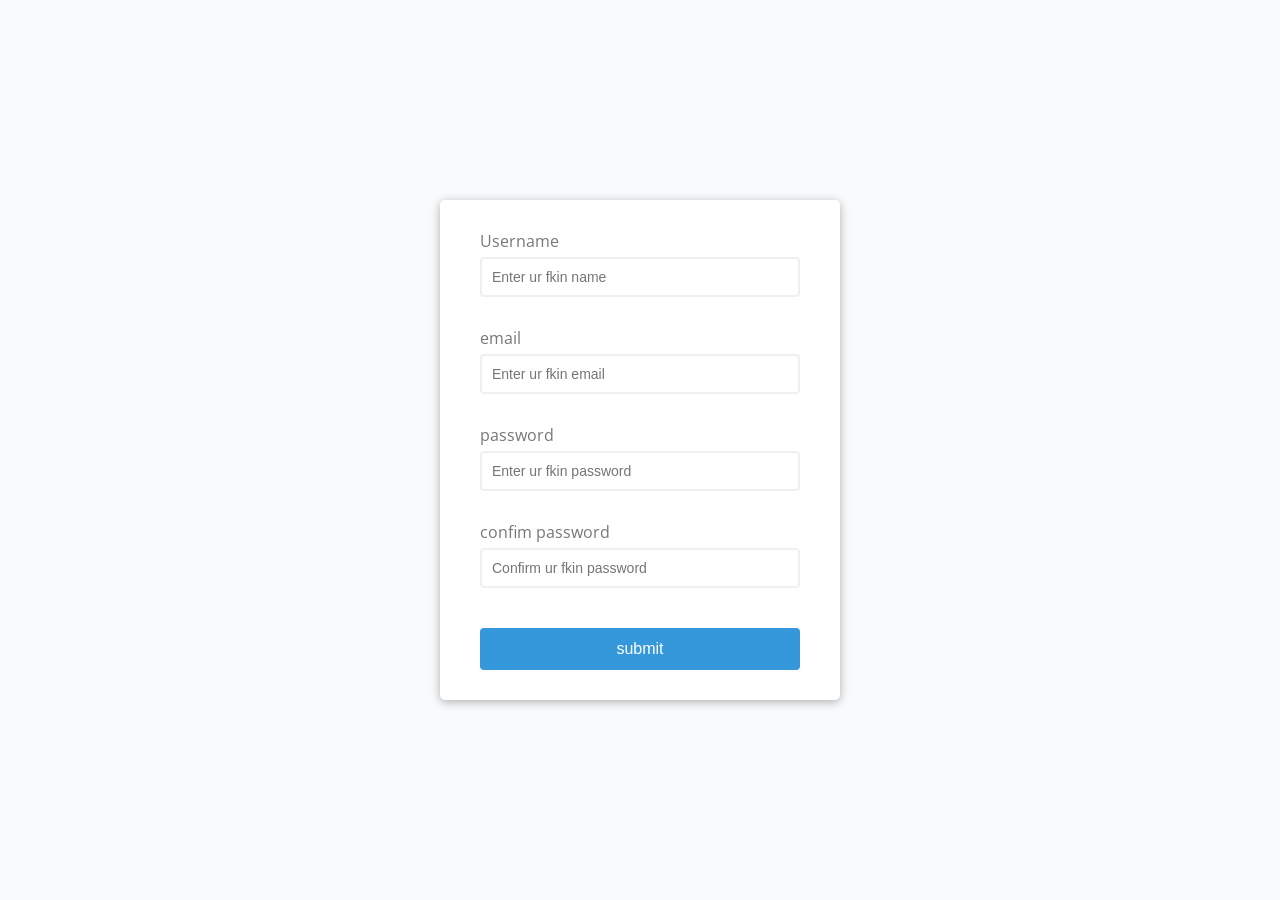
<file:  02_form validator/index.html>
<!DOCTYPE html>
<html lang="en">
  <head>
    <meta charset="UTF-8" />
    <meta name="viewport" content="width=device-width, initial-scale=1.0" />
    <meta http-equiv="X-UA-Compatible" content="ie=edge" />
    <link rel="stylesheet" href="style.css" />
    <title>Form Validator</title>
  </head>
  <body>
    <div class = "container">
        <form id="form" class="form">

            <div class="form-control">
                <label for="username">Username</label>
                <input type="text" id="username" placeholder="Enter ur fkin name"/>
                <small>Error message</small>
            </div>

            <div class="form-control">
                <label for="email">email</label>
                <input type="email" id="email" placeholder="Enter ur fkin email"/>
                <small>Error message</small>
            </div>

            <div class="form-control">
                <label for="password">password</label>
                <input type="password" id="password" placeholder="Enter ur fkin password"/>
                <small>Error message</small>
            </div>

            <div class="form-control">
                <label for="password2">confim password</label>
                <input type="password" id="password2" placeholder="Confirm ur fkin password"/>
                <small>Error message</small>
            </div>

            <button type="submit">submit</button>
            
        </form>

    </div>
     
    <script src="script.js"></script>
  </body>
</html>



<!-- <div class="container">5
      <form id="form" class="form">
        <h2>Register With Us</h2>
        <div class="form-control">
          <label for="username">Username</label>
          <input type="text" id="username" placeholder="Enter username" />
          <small>Error message</small>
        </div>
        <div class="form-control">
          <label for="email">Email</label>
          <input type="text" id="email" placeholder="Enter email" />
          <small>Error message</small>
        </div>
        <div class="form-control">
          <label for="password">Password</label>
          <input type="password" id="password" placeholder="Enter password" />
          <small>Error message</small>
        </div>
        <div class="form-control">
          <label for="password2">Confirm Password</label>
          <input
            type="password"
            id="password2"
            placeholder="Enter password again"
          />
          <small>Error message</small>
        </div>
        <button type="submit">Submit</button>
      </form>
    </div> -->
</file>
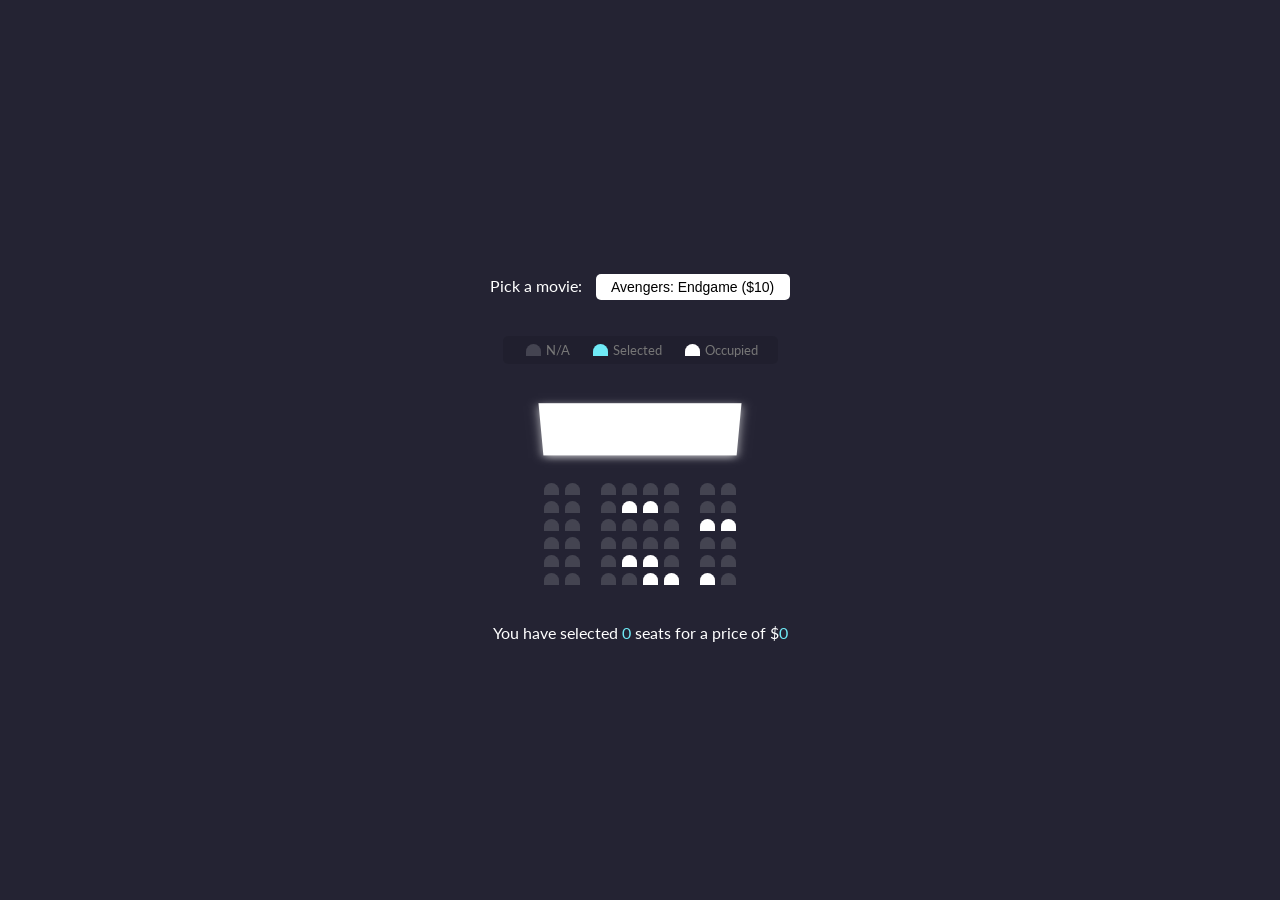
<file:  03_movie_seat_bookin/index.html>
<!DOCTYPE html>
<html lang="en">
  <head>
    <meta charset="UTF-8" />
    <meta name="viewport" content="width=device-width, initial-scale=1.0" />
    <meta http-equiv="X-UA-Compatible" content="ie=edge" />
    <link rel="stylesheet" href="style.css" />
    <title>Movie Seat Booking</title>
  </head>
  <body>
    <div class="movie-container">
      <label>Pick a movie:</label>
      <select id="movie">
        <option value="10">Avengers: Endgame ($10)</option>
        <option value="12">Joker ($12)</option>
        <option value="8">Toy Story 4 ($8)</option>
        <option value="9">The Lion King ($9)</option>
      </select>
    </div>

    <ul class="showcase">
      <li>
        <div class="seat"></div>
        <small>N/A</small>
      </li>
      <li>
        <div class="seat selected"></div>
        <small>Selected</small>
      </li>
      <li>
        <div class="seat occupied"></div>
        <small>Occupied</small>
      </li>
    </ul>

    <div class="container">
      <div class="screen"></div>

      <div class="row">
        <div class="seat"></div>
        <div class="seat"></div>
        <div class="seat"></div>
        <div class="seat"></div>
        <div class="seat"></div>
        <div class="seat"></div>
        <div class="seat"></div>
        <div class="seat"></div>
      </div>
      <div class="row">
        <div class="seat"></div>
        <div class="seat"></div>
        <div class="seat"></div>
        <div class="seat occupied"></div>
        <div class="seat occupied"></div>
        <div class="seat"></div>
        <div class="seat"></div>
        <div class="seat"></div>
      </div>
      <div class="row">
        <div class="seat"></div>
        <div class="seat"></div>
        <div class="seat"></div>
        <div class="seat"></div>
        <div class="seat"></div>
        <div class="seat"></div>
        <div class="seat occupied"></div>
        <div class="seat occupied"></div>
      </div>
      <div class="row">
        <div class="seat"></div>
        <div class="seat"></div>
        <div class="seat"></div>
        <div class="seat"></div>
        <div class="seat"></div>
        <div class="seat"></div>
        <div class="seat"></div>
        <div class="seat"></div>
      </div>
      <div class="row">
        <div class="seat"></div>
        <div class="seat"></div>
        <div class="seat"></div>
        <div class="seat occupied"></div>
        <div class="seat occupied"></div>
        <div class="seat"></div>
        <div class="seat"></div>
        <div class="seat"></div>
      </div>
      <div class="row">
        <div class="seat"></div>
        <div class="seat"></div>
        <div class="seat"></div>
        <div class="seat"></div>
        <div class="seat occupied"></div>
        <div class="seat occupied"></div>
        <div class="seat occupied"></div>
        <div class="seat"></div>
      </div>
    </div>

    <p class="text">
      You have selected <span id="count">0</span> seats for a price of $<span
        id="total"
        >0</span
      >
    </p>

    <script src="script.js"></script>
  </body>
</html>
</file>
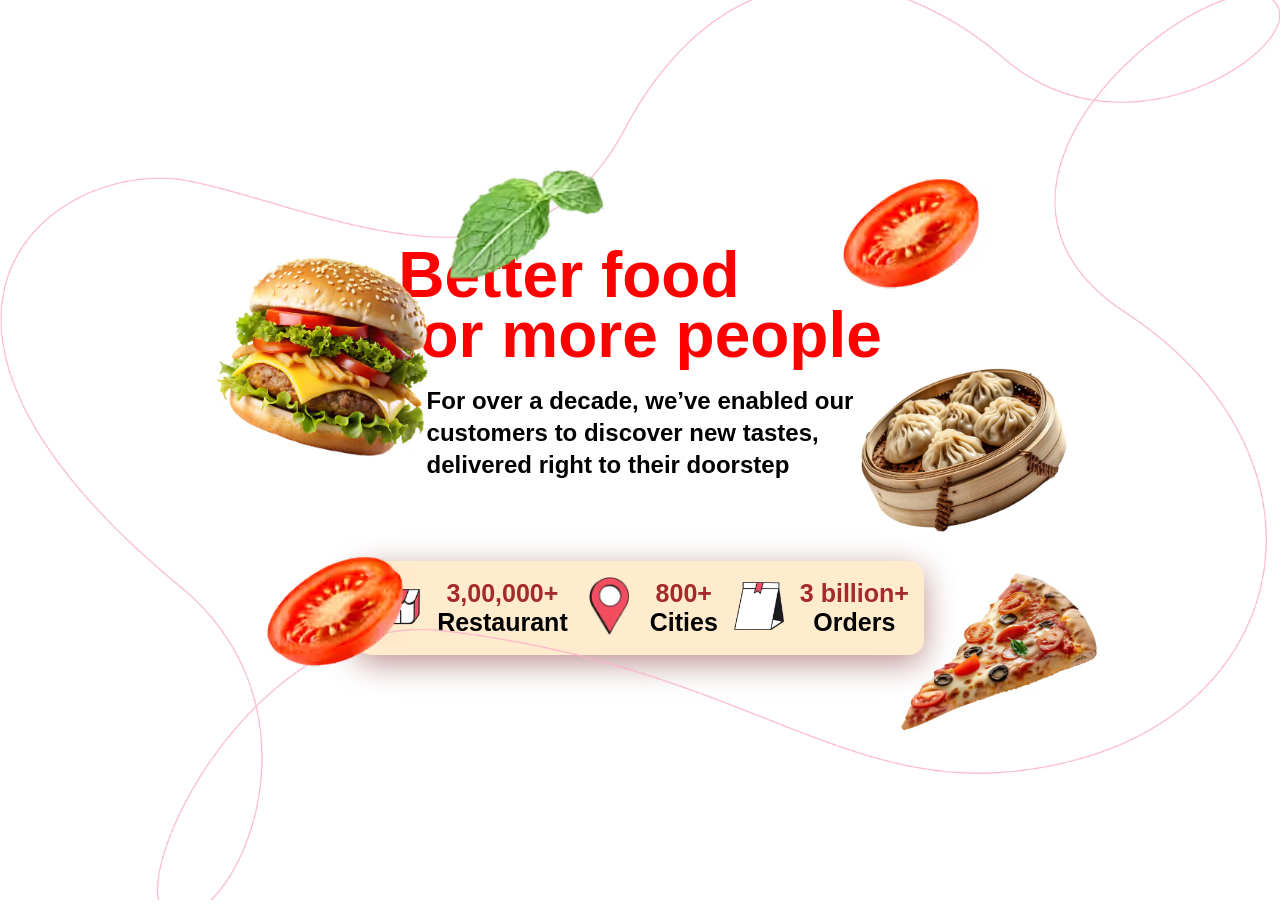
<file: 01_project food banner/index.html>
<!doctype html>
<html lang="en">
  <head>
    <meta charset="UTF-8" />
    <meta name="viewport" content="width=device-width, initial-scale=1.0" />
    <title>FoodBanner</title>
    <link rel="stylesheet" href="style.css" />
  </head>
  <body>
    <main>
      <div class="image_container">
        <img src="./bg.png" alt="bg image" />
      </div>
      <div class="content">
        <img src="./burger.png" alt="burger" class="burger" />
        <img src="./leaf.png" alt="leaf" class="leaf" />
        <img src="./left tomato.png" alt="tomato" class="tomato1" />
        <img src="./momo.png" alt="momo" class="momo" />
        <img src="./pizza .png" alt="pizza" class="pizza" />
        <img src="./right tomato.png" alt="tomato" class="tomato2" />
        <div class="center-content">
          <section class="text-content">
            <h1>
              Better food <br />
              for more people <br />
            </h1>
            <p>
              For over a decade, we’ve enabled our<br /> customers to
              discover new tastes,<br /> delivered right to their doorstep
            </p>
          </section>
          <section class="info-content">
            <div class="info-item">
              <img src="./house.png" alt="restaurent-icon" class="info-icon" />
            </div>
            <div class="info-text">
              <span class="info-number"> 3,00,000+</span>
              <span class="info-lable">Restaurant</span>
            </div>

            <div class="info-item">
              <img src="./pointer.png" alt="location-icon" class="info-icon" />
            </div>
            <div class="info-text">
              <span class="info-number"> 800+</span>
              <span class="info-lable">Cities</span>
            </div>

            <div class="info-item" >
              <img src="./sale.png" alt="sale-icon" class="info-icon"  />
            </div>
            <div class="info-text">
              <span class="info-number">3 billion+</span>
              <span class="info-lable">Orders</span>
            </div>

          </section>
        </div>
      </div>
    </main>
  </body>
</html>
</file>
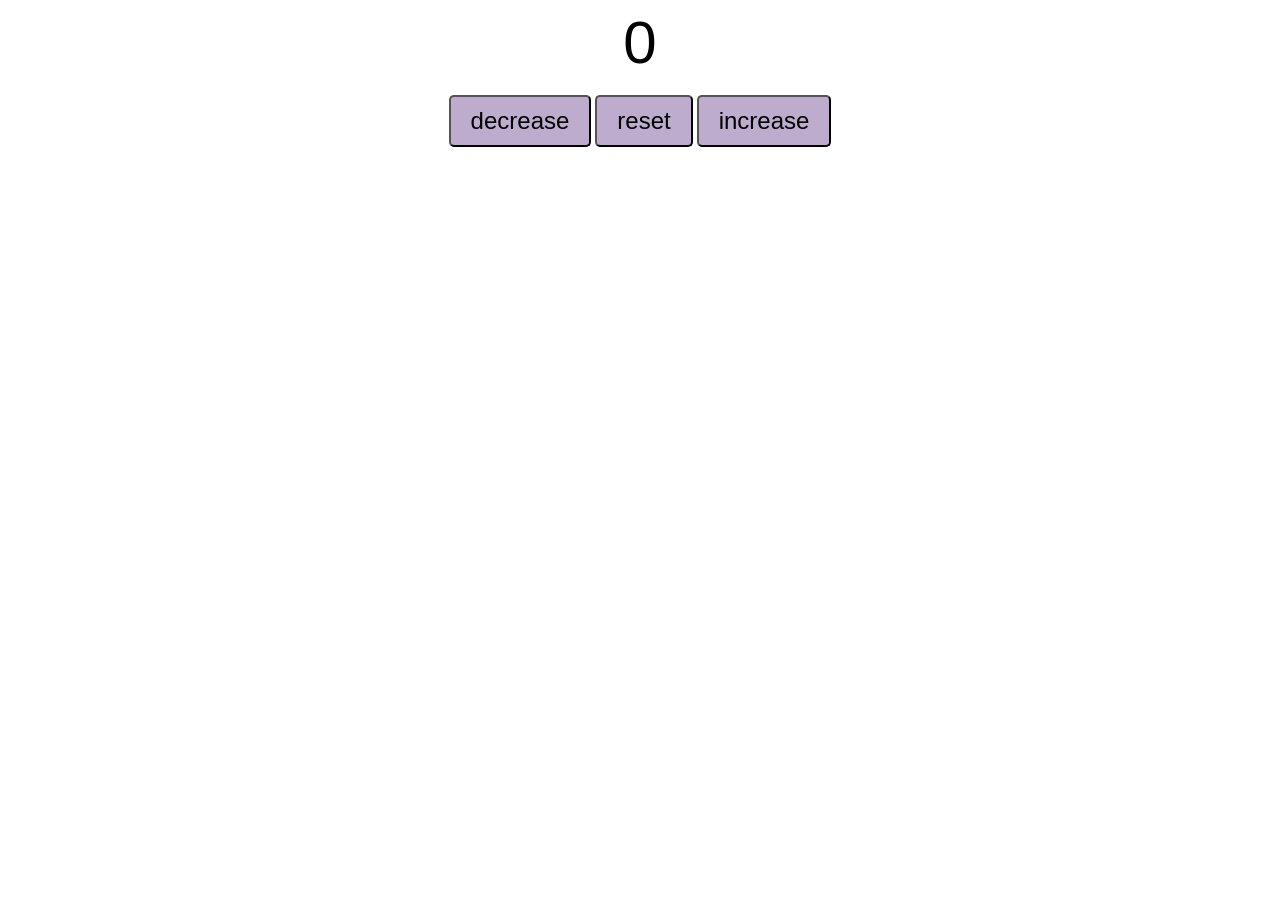
<file: 04_counter program/index.html>
<!DOCTYPE html>
<html lang="en">
<head>
    <meta charset="UTF-8">
    <meta name="viewport" content="width=device-width, initial-scale=1.0">
    <title>Counter Program</title>
    <link rel="stylesheet" href="style.css">
    
</head>
<body>
    <label id="countLabel" >0</label><br>
    <div id="btnContainer">
        <button id="decreaseBtn" class="buttons">decrease</button>
        <button id="resetBtn" class="buttons">reset</button>
        <button id="increaseBtn" class="buttons">increase</button>
    </div>
    <script src="script.js"></script>
    
</body>
</html>
</file>
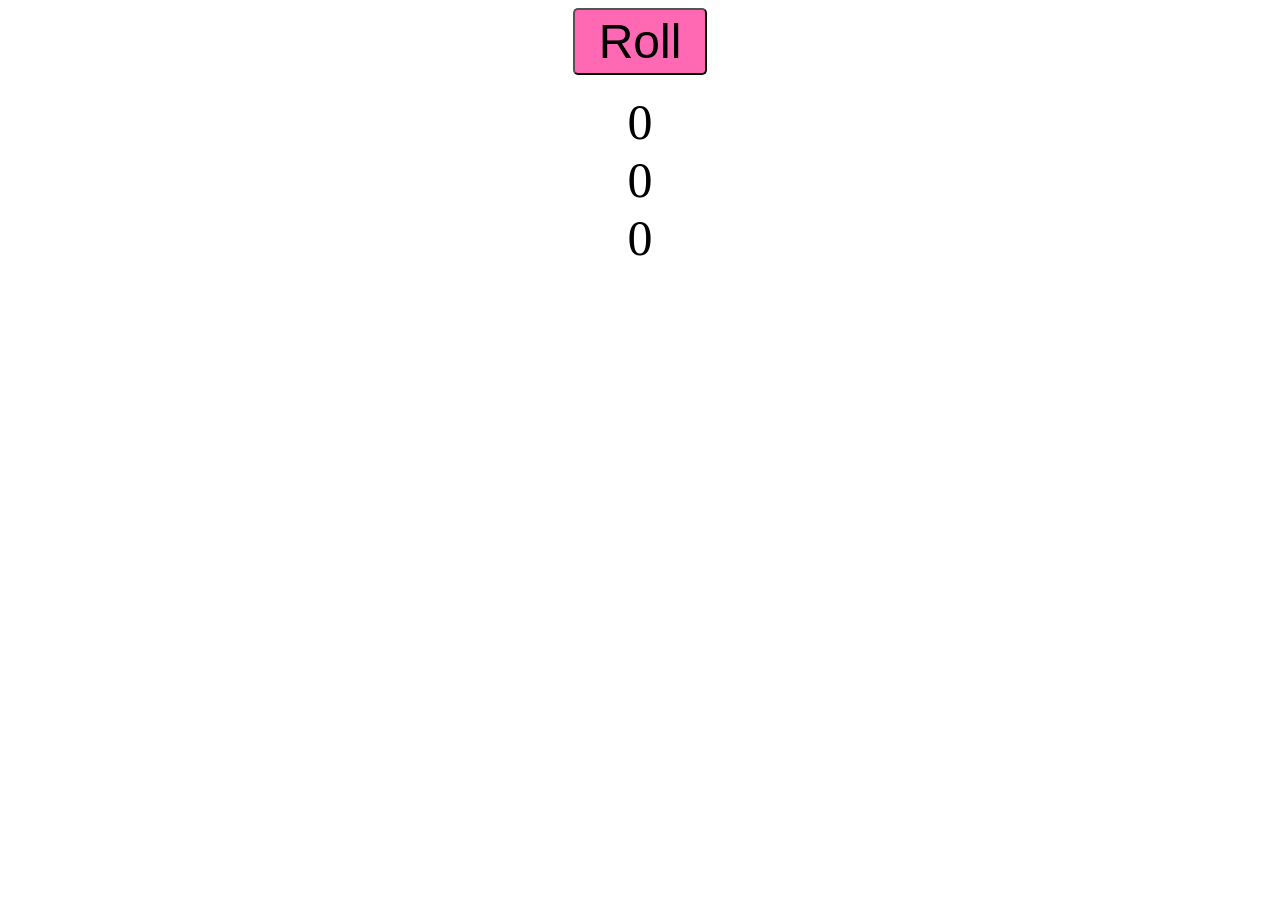
<file: 05_random num gen/index.html>
<!DOCTYPE html>
<html lang="en">
<head>
    <meta charset="UTF-8">
    <meta name="viewport" content="width=device-width, initial-scale=1.0">
    <title>Document</title>
    <link rel="stylesheet" href="style.css">
</head>
<body>
    <button id="myBtn">Roll</button><br><br>
    <label id="label1" class="label">0</label><br>
    <label id="label2" class="label">0</label><br>
    <label id="label3" class="label">0</label><br>

    <script src="script.js"></script>
    
</body>
</html>
</file>
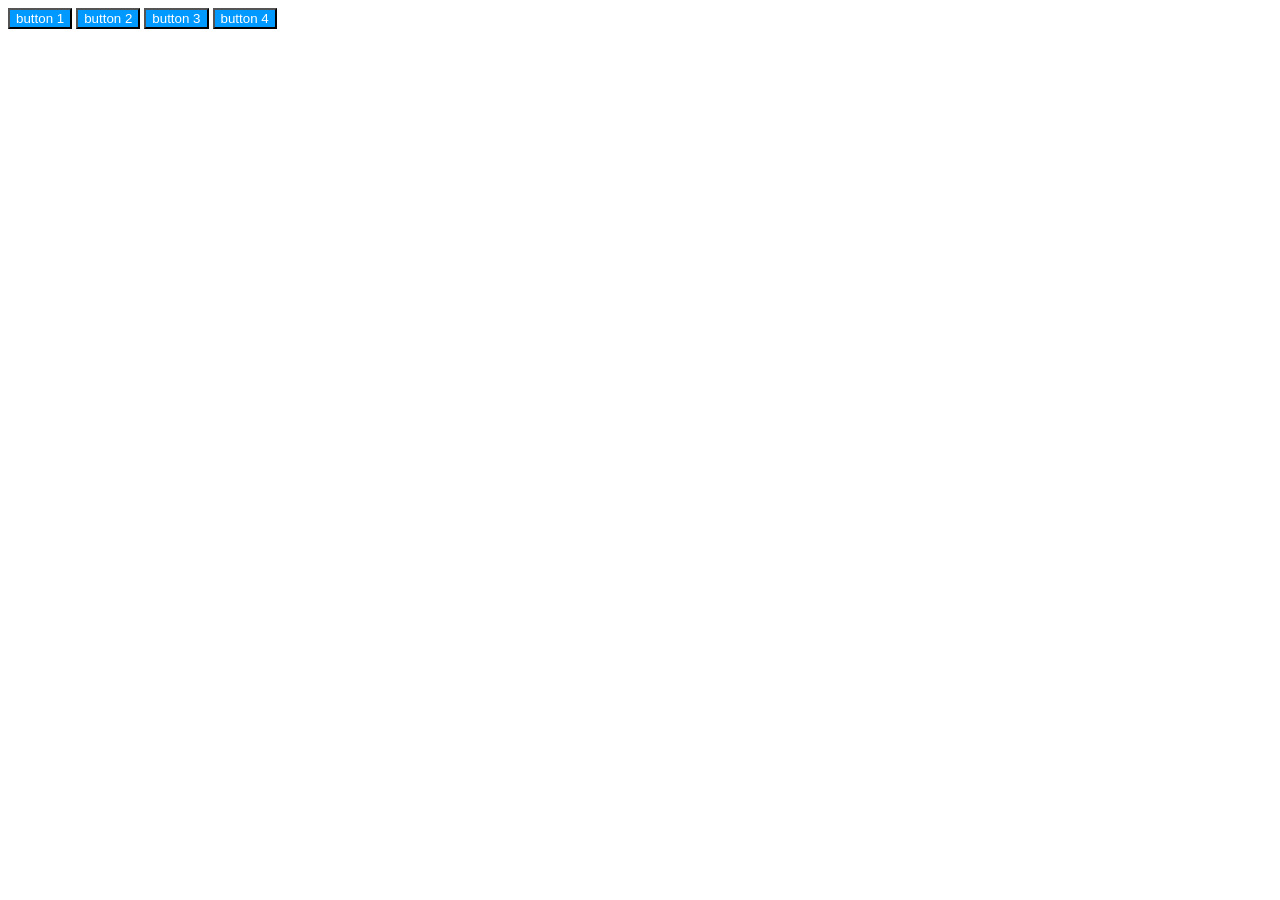
<file: 10_fourButtonGame/index.html>
<!DOCTYPE html>
<html lang="en">
<head>
    <meta charset="UTF-8">
    <meta name="viewport" content="width=device-width, initial-scale=1.0">
    <title>Document</title>
    <link rel="stylesheet" href="style.css">
</head>
<body>
    <button class="myButton">button 1</button>
    <button class="myButton">button 2</button>
    <button class="myButton">button 3</button>
    <button class="myButton">button 4</button>
    <script src="script.js"></script>
</body>
</html>
</file>
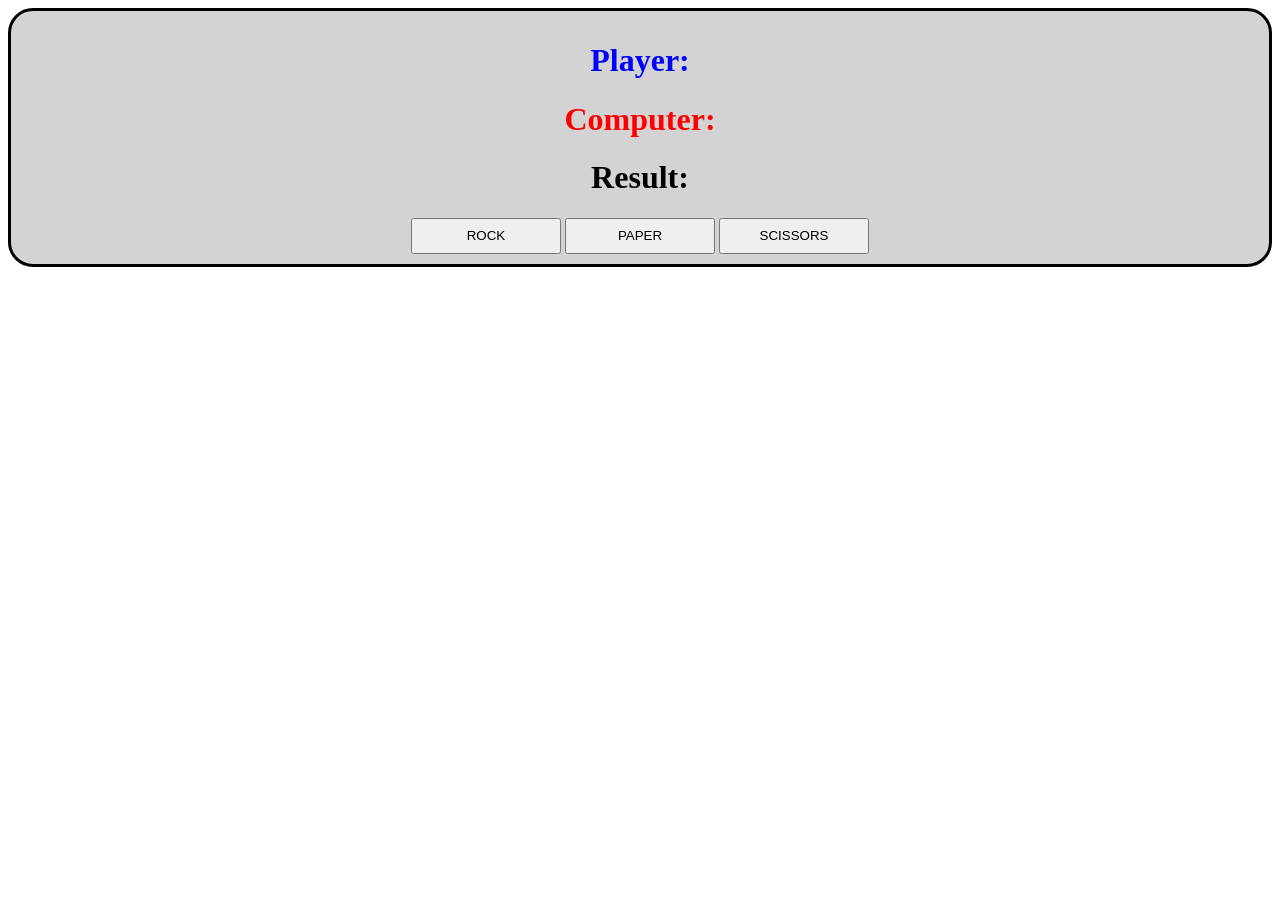
<file: 11_RPSgame/index.html>
<!DOCTYPE html>
<html lang="en">
<head>
    <meta charset="UTF-8">
    <meta http-equiv="X-UA-Compatible" content="IE=edge">
    <meta name="viewport" content="width=device-width, initial-scale=1.0">
    <title>Document</title>
    <link rel="stylesheet" href="style.css">
</head>
<body>
    <div id="gameDiv">
        <h1 class="gameText" id="playerText">Player: </h1>
        <h1 class="gameText" id="computerText">Computer: </h1>
        <h1 class="gameText" id="resultText">Result: </h1>

        <button class="choiceBtn">ROCK</button>
        <button class="choiceBtn">PAPER</button>
        <button class="choiceBtn">SCISSORS</button>
    </div>
    <script src="script.js"></script>
</body>
</html>
</file>
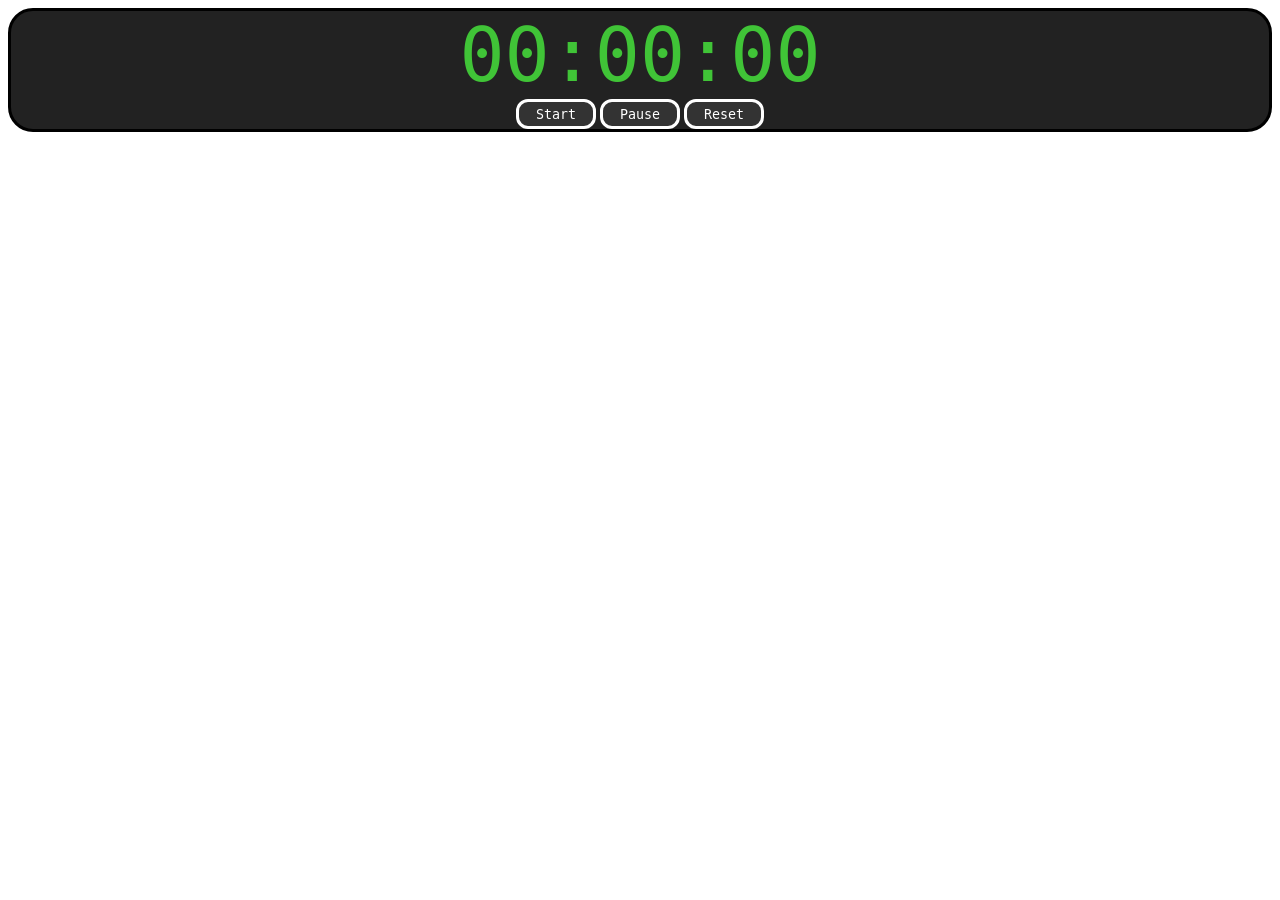
<file: 12_stopWatch/index.html>
<!DOCTYPE html>
<html lang="en">
<head>
    <meta charset="UTF-8">
    <meta http-equiv="X-UA-Compatible" content="IE=edge">
    <meta name="viewport" content="width=device-width, initial-scale=1.0">
    <title>Document</title>
    <link rel="stylesheet" href="style.css">
</head>
<body>
    <div id="timeContainer">
        <div id="timeDisplay">00:00:00</div>
        <button id="startBtn" class="timerBtn">Start</button>
        <button id="pauseBtn" class="timerBtn">Pause</button>
        <button id="resetBtn" class="timerBtn">Reset</button>
    </div>
    <script src="index.js"></script>
    
</body>
</html>
</file>
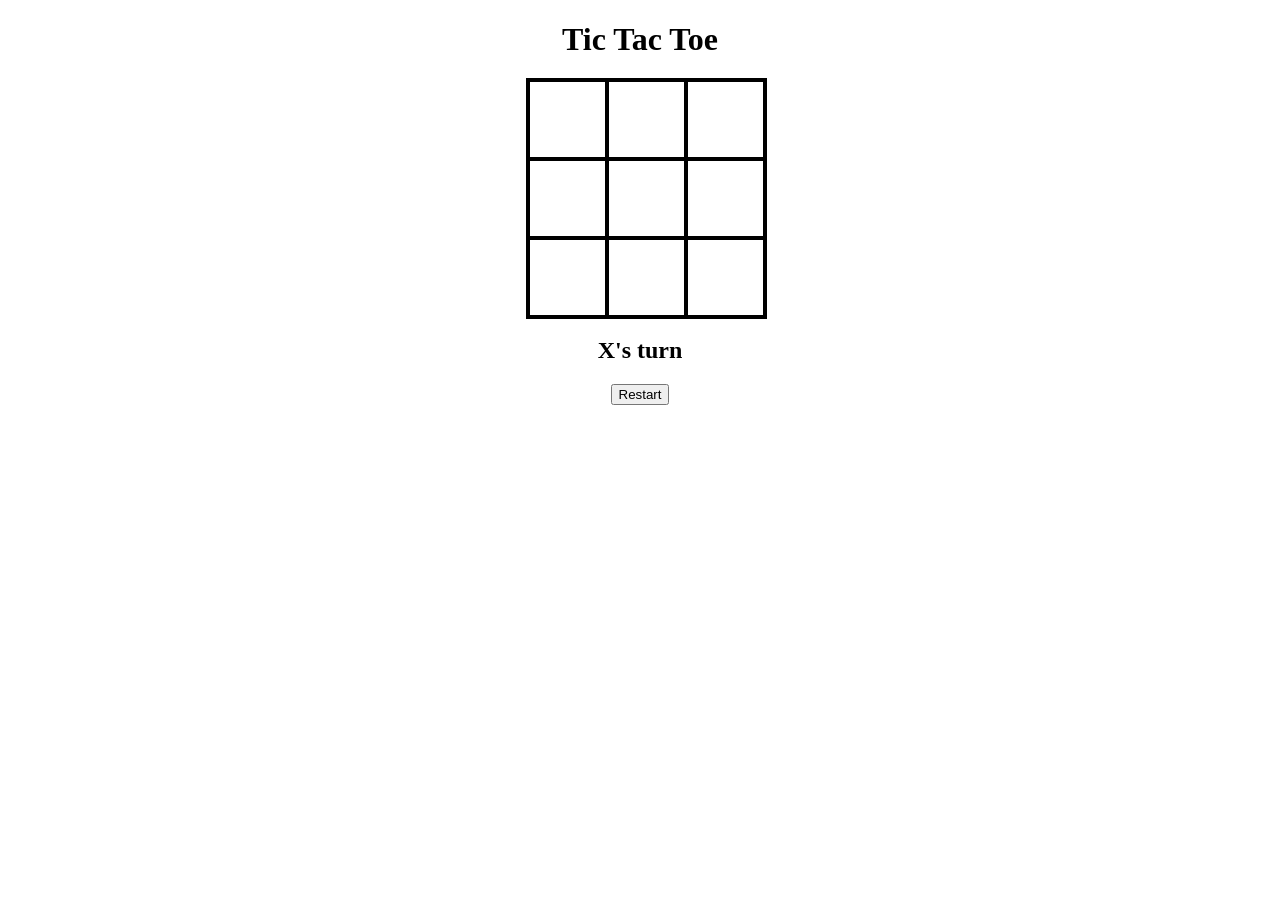
<file: 13_Tic_tac_toe/index.html>
<!DOCTYPE html>
<html lang="en">
<head>
    <meta charset="UTF-8">
    <meta http-equiv="X-UA-Compatible" content="IE=edge">
    <meta name="viewport" content="width=device-width, initial-scale=1.0">
    <title>Document</title>
    <link rel="stylesheet" href="style.css">
</head>
<body>
    <div id="gameContainer">
        <h1>Tic Tac Toe</h1>
        <div id="cellContainer">
            <div cellIndex="0" class="cell"></div>
            <div cellIndex="1" class="cell"></div>
            <div cellIndex="2" class="cell"></div>
            <div cellIndex="3" class="cell"></div>
            <div cellIndex="4" class="cell"></div>
            <div cellIndex="5" class="cell"></div>
            <div cellIndex="6" class="cell"></div>
            <div cellIndex="7" class="cell"></div>
            <div cellIndex="8" class="cell"></div>
        </div>
        <h2 id="statusText"></h2>
        <button id="restartBtn">Restart</button>
    </div>
    <script src="index.js"></script>
</body>
</html>
</file>
<file:  02_form validator/style.css>
@import url('https://fonts.googleapis.com/css?family=Open+Sans&display=swap');

:root {
  --success-color: #2ecc71;
  --error-color: #e74c3c;
}

* {
  box-sizing: border-box;
}

body {
  background-color: #f9fafb;
  font-family: 'Open Sans', sans-serif;
  display: flex;
  align-items: center;
  justify-content: center;
  min-height: 100vh;
  margin: 0;
}

.container {
  background-color: #fff;
  border-radius: 5px;
  box-shadow: 0 2px 10px rgba(0, 0, 0, 0.3);
  width: 400px;
}

h2 {
  text-align: center;
  margin: 0 0 20px;
}

.form {
  padding: 30px 40px;
}

.form-control {
  margin-bottom: 10px;
  padding-bottom: 20px;
  position: relative;
}

.form-control label {
  color: #777;
  display: block;
  margin-bottom: 5px;
}

.form-control input {
  border: 2px solid #f0f0f0;
  border-radius: 4px;
  display: block;
  width: 100%;
  padding: 10px;
  font-size: 14px;
}

.form-control input:focus {
  outline: 0;
  border-color: #777;
}

.form-control.success input {
  border-color: var(--success-color);
}

.form-control.error input {
  border-color: var(--error-color);
}

.form-control small {
  color: var(--error-color);
  position: absolute;
  bottom: 0;
  left: 0;
  visibility: hidden;
}

.form-control.error small {
  visibility: visible;
}

.form button {
  cursor: pointer;
  background-color: #3498db;
  border: 2px solid #3498db;
  border-radius: 4px;
  color: #fff;
  display: block;
  font-size: 16px;
  padding: 10px;
  margin-top: 20px;
  width: 100%;
}
</file>
<file:  03_movie_seat_bookin/style.css>
@import url('https://fonts.googleapis.com/css?family=Lato&display=swap');

* {
  box-sizing: border-box;
}

body {
  background-color: #242333;
  color: #fff;
  display: flex;
  flex-direction: column;
  align-items: center;
  justify-content: center;
  height: 100vh;
  font-family: 'Lato', sans-serif;
  margin: 0;
}

.movie-container {
  margin: 20px 0;
}

.movie-container select {
  background-color: #fff;
  border: 0;
  border-radius: 5px;
  font-size: 14px;
  margin-left: 10px;
  padding: 5px 15px 5px 15px;
  -moz-appearance: none;
  -webkit-appearance: none;
  appearance: none;
}

.container {
  perspective: 1000px;
  margin-bottom: 30px;
}

.seat {
  background-color: #444451;
  height: 12px;
  width: 15px;
  margin: 3px;
  border-top-left-radius: 10px;
  border-top-right-radius: 10px;
}

.seat.selected {
  background-color: #6feaf6;
}

.seat.occupied {
  background-color: #fff;
}

.seat:nth-of-type(2) {
  margin-right: 18px;
}

.seat:nth-last-of-type(2) {
  margin-left: 18px;
}

.seat:not(.occupied):hover {
  cursor: pointer;
  transform: scale(1.2);
}

.showcase .seat:not(.occupied):hover {
  cursor: default;
  transform: scale(1);
}

.showcase {
  background: rgba(0, 0, 0, 0.1);
  padding: 5px 10px;
  border-radius: 5px;
  color: #777;
  list-style-type: none;
  display: flex;
  justify-content: space-between;
}

.showcase li {
  display: flex;
  align-items: center;
  justify-content: center;
  margin: 0 10px;
}

.showcase li small {
  margin-left: 2px;
}

.row {
  display: flex;
}

.screen {
  background-color: #fff;
  height: 70px;
  width: 100%;
  margin: 15px 0;
  transform: rotateX(-45deg);
  box-shadow: 0 3px 10px rgba(255, 255, 255, 0.7);
}

p.text {
  margin: 5px 0;
}

p.text span {
  color: #6feaf6;
}
</file>
<file: 01_project food banner/style.css>
* {
  margin: 0;
  padding: 0;
  box-sizing: border-box;
}
body {
  font-family: "Inter", sans-serif;
  font-optical-sizing: auto;
}
main {
  position: relative;
  height: 100vh;
  width: 100%;
}
.image_container {
  position: absolute;
  height: 100%;
  width: 100%;
}
.image_container img {
  height: 100%;
  width: 100%;
  object-fit: cover;
}
.content {
  display: flex;
  height: 100%;
  width: 100%;
  justify-content: center;
  align-items: center;
}
.content .burger {
  position: absolute;

  top: 24%;

  left: 15%;

}

.content .leaf {
  position: absolute;
  top: 17%;

  left: 34%;

}
.content .tomato1 {
  position: absolute;
  top: 61%;

  left: 20%;

}
.content .momo {
  position: absolute;
  top: 35%;

  left: 65%;

}
.content .tomato2 {
  position: absolute;
  top: 19%;
  
  left: 65%;
  
}
.content .pizza {
  position: absolute;
  top: 58%;

  left: 68%;
 
}
.burger {
  width: 280px;

}

.pizza {
  width: 240px;

}

.momo {
  width: 260px;
  
}

.text-content {
   display: flex;
   flex-direction: column;
   align-items: center;
   margin-bottom: 60px;
   h1{
    font-size: 64px;
    line-height: 60px;
    color: red;
   }
   p{
    font-size: 24px;
    line-height: 32px;
    color:black;
    font-weight: bold;
    margin: 20px auto;
    max-width: 550px;
   }
}
.info-icon{
    height: 60px;
    width: 50px;
    object-fit: contain;
}
.info-content{
    display: flex;
    margin-top: center;
    justify-content: center;
    align-items: center;
    gap: 16px;
    padding: 15px;
    background-color: blanchedalmond;
    border-radius: 15px;
    box-shadow: 0 8px 32px rosybrown;
}
.info-text{
    display: flex;
    flex-direction: column;
    align-items: center;
    font-size: 25px;
    font-weight: bold;
    .info-number{
        color: brown;
    }
}
@media (max-width: 768px) {
  .text-content h1 {
    font-size: 36px;
    line-height: 40px;
  }

  .text-content p {
    font-size: 16px;
    line-height: 22px;
  }
}
</file>
<file: 04_counter program/style.css>
#countLabel{
    display: block;
    text-align: center;
    font-size: 60px;
    font-family: Arial, Helvetica, sans-serif;

}
#btnContainer{
    text-align: center;
}

.buttons{
    background-color: rgb(189, 172, 205);
    padding: 10px 20px;
    font-size: 1.5em;
    color: black;
    border-radius: 5px;
    cursor: pointer;
    transition: background-color 0.25s;


}

.buttons:hover{
    background-color: rgb(136, 80, 159);
}
</file>
<file: 05_random num gen/style.css>
#myBtn{
    font-size: 3em;
    background-color: hotpink;
    padding: 4px 24px;
    font: 100;
    border-radius: 5px;
    text-align: center;

}
.label{
    font-size: 50px;
}
body{
    text-align: center;
}
</file>
<file: 10_fourButtonGame/style.css>
.myButtons{
    font-size: 4rem;
    margin: 10px;
    border: none;
    border-radius: 5px;
    padding: 10px 15px;
}
.enabled{
    background-color: hsl(204, 100%, 50%);
    color: white;
}
.hover{
    box-shadow: 0 0 10px ☐ hsla(0, 0%, 0%, 0.2);
    font-weight: bold;
}
.disabled{
    background-color: ☐ hsl(0, 0%, 60%);
    color: hsl(0, 0%, 80%);
}
</file>
<file: 11_RPSgame/style.css>
.choiceBtn{
    line-height: 30px;
    width: 150px;

}
#gameDiv{
    font-family: 'Brush Script MT', cursive;
    border: 3px solid;
    border-radius: 25px;
    padding: 10px;
    background-color: lightgrey;
    text-align: center;
}
#playerText{
    color: blue;
}
#computerText {
    color: red;
}
</file>
<file: 12_stopWatch/style.css>
.timerBtn{
    width: 80px;
    height: 30px;
    border: 3px solid;
    border-radius: 12px;
    background-color: #333333;
    color: white;
    cursor: pointer;
    font-family: consolas, monospace;
}
#timeDisplay{
    font-size: 75px;
    color: #40c437;
    font-family: consolas, monospace;
}
#timeContainer{
    text-align: center;
    border: 3px solid;
    border-radius: 25px;
    background-color: #222222;
}
</file>
<file: 13_Tic_tac_toe/style.css>
.cell{
    width: 75px;
    height: 75px;
    border: 2px solid;
    box-shadow: 0 0 0 2px;
    line-height: 75px;
    font-size: 50px;
    cursor: pointer;
}
#gameContainer{
    font-family: "Permanent Marker", cursive;
    text-align: center;
}
#cellContainer{
    display: grid;
    grid-template-columns: repeat(3, auto);
    width: 225px;
    margin: auto;
}
</file>
